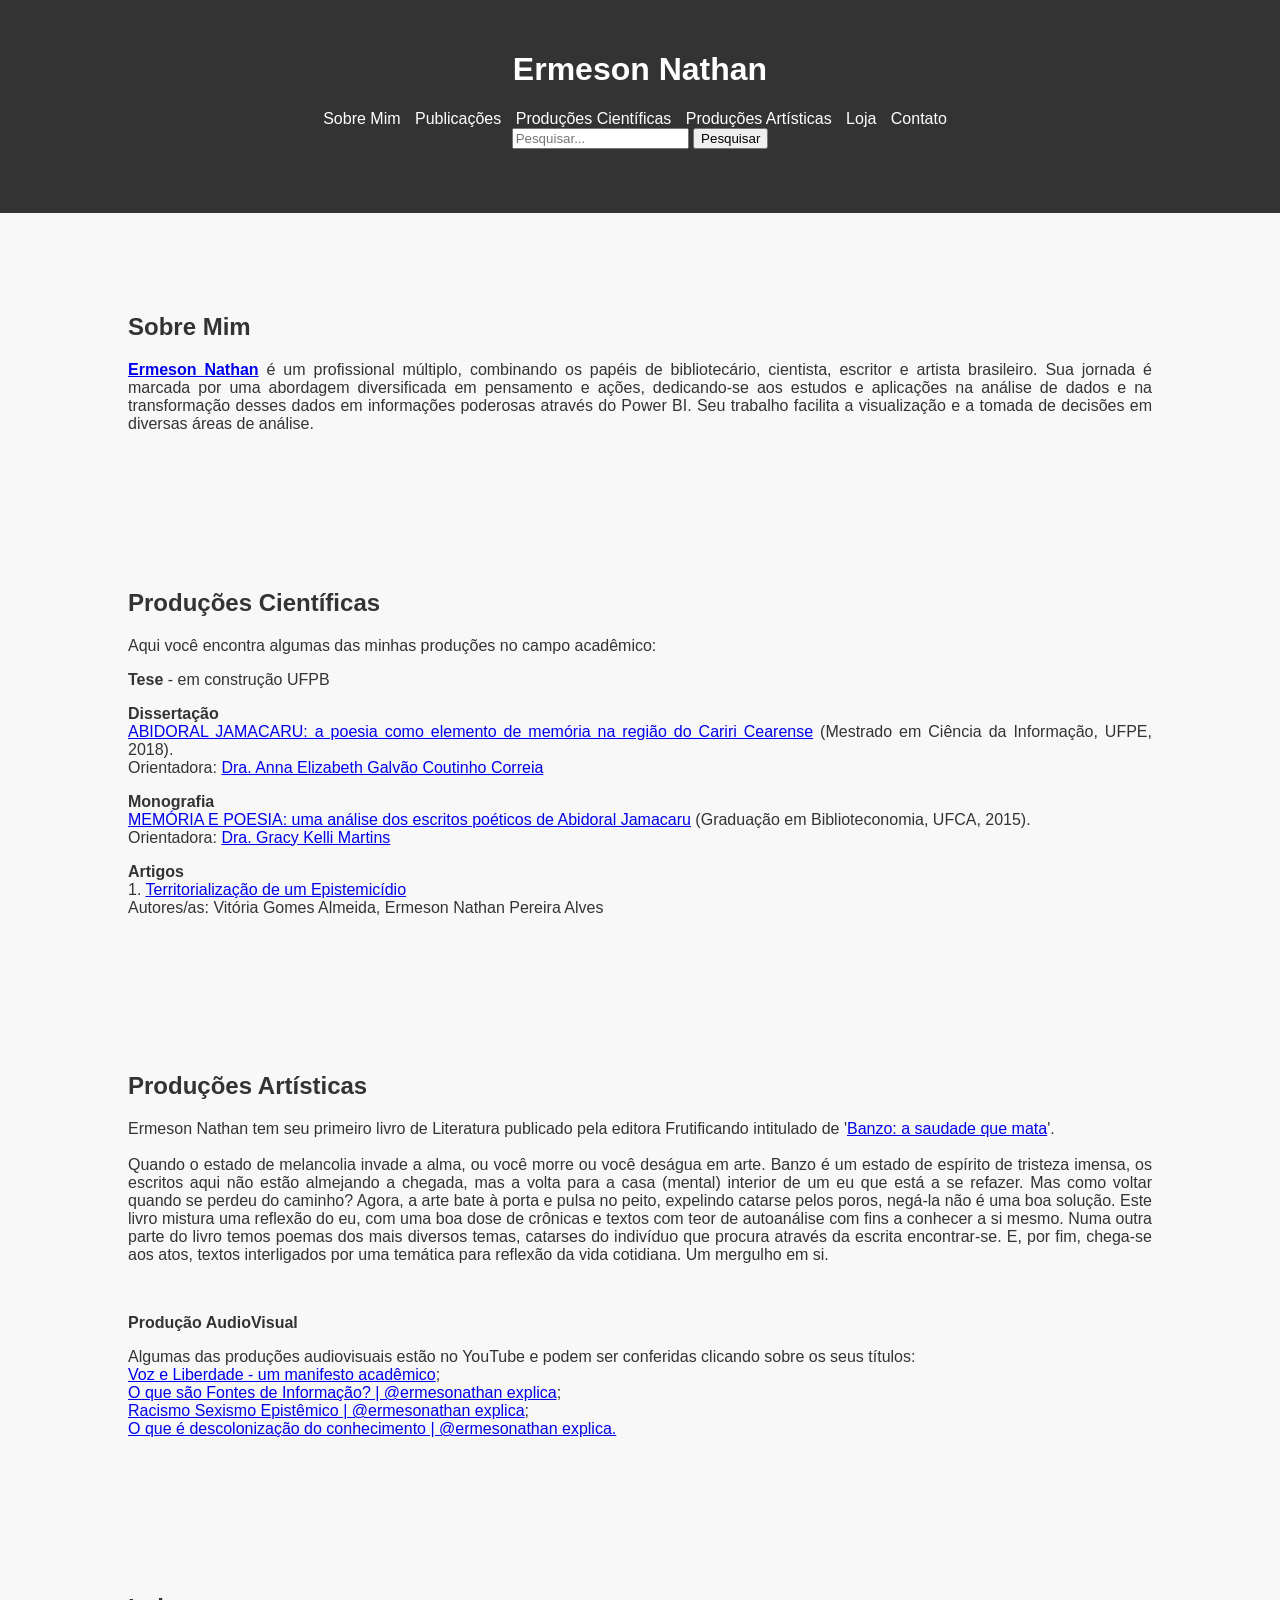
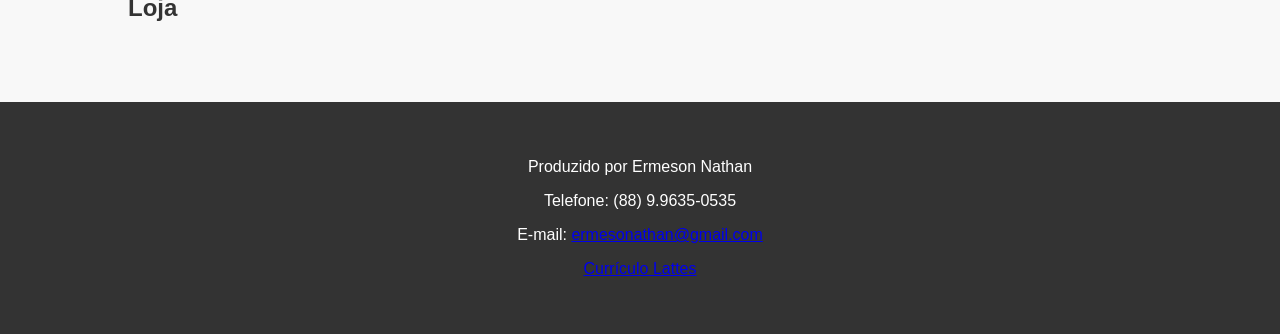
<file: index.html>
<!DOCTYPE html>
<html lang="pt-br">
<head>
    <meta charset="UTF-8">
    <meta name="viewport" content="width=device-width, initial-scale=1.0">
    <title>Ermeson Nathan</title>
    <link rel="stylesheet" href="styles.css">
    <style>
        /* Estilos CSS adicionados inline para demonstração */
        body {
            font-family: Arial, sans-serif;
            margin: 0;
            padding: 0;
            background-color: #f8f8f8;
            color: #333;
        }
        .container {
            width: 80%;
            max-width: 1200px;
            margin: 0 auto;
            padding: 20px;
        }
        header {
            background-color: #333;
            color: #fff;
            padding: 10px 0;
            text-align: center;
        }
        nav ul {
            list-style: none;
            padding: 0;
        }
        nav ul li {
            display: inline;
            margin-right: 10px;
        }
        nav ul li a {
            color: #fff;
            text-decoration: none;
            transition: color 0.3s ease;
        }
        nav ul li a:hover {
            color: #ddd;
        }
        main {
            padding-top: 20px;
        }
        section {
            padding: 40px 0;
        }
        footer {
            background-color: #333;
            color: #fff;
            text-align: center;
            padding: 20px 0;
        }
        .btn {
            display: inline-block;
            padding: 10px 20px;
            color: #fff;
            text-decoration: none;
            border-radius: 5px;
            transition: background-color 0.3s ease;
        }
        .btn.green {
            background-color: #4CAF50; /* Verde para o botão no rodapé */
        }
        .btn.green:hover {
            background-color: #45a049;
        }
        .justificado {
            text-align: justify;
        }
    </style>
</head>
<body>

    <!-- Cabeçalho -->
    <header>
        <div class="container">
            <h1>Ermeson Nathan</h1>
            <nav>
                <ul>
                    <li><a href="#sobre-mim">Sobre Mim</a></li>
                    <li><a href="publicacoes.html">Publicações</a></li>
                    <li><a href="#producoes-cientificas">Produções Científicas</a></li>
                    <li><a href="#producoes-artisticas">Produções Artísticas</a></li>
                    <li><a href="#loja">Loja</a></li>
                    <li><a href="#" onclick="window.open('contato.html', '_blank')">Contato</a></li>
                    <li>
                        <form action="/search" method="get">
                            <input type="text" name="q" placeholder="Pesquisar..." aria-label="Pesquisar no site">
                            <button type="submit">Pesquisar</button>
                        </form>
                    </li>
                </ul>
            </nav>
        </div>
    </header>

    <!-- Conteúdo Principal -->
    <main>
        <!-- Seção Sobre Mim -->
        <section id="sobre-mim" class="section">
            <div class="container">
                <h2>Sobre Mim</h2>
                <p class="justificado">
                    <a href="https://www.linkedin.com/in/ermeson-nathan-a84564169/?trk=public_profile_browsemap_mini-profile_title&originalSubdomain=br" target="_blank"><strong>Ermeson Nathan</strong></a>
                    é um profissional múltiplo, combinando os papéis de bibliotecário, cientista, escritor e artista brasileiro. Sua jornada é marcada por uma abordagem diversificada em pensamento e ações, dedicando-se aos estudos e aplicações na análise de dados e na transformação desses dados em informações poderosas através do Power BI. Seu trabalho facilita a visualização e a tomada de decisões em diversas áreas de análise.
                </p>
            </div>
        </section>

        <!-- Seção Produções Científicas -->
        <section id="producoes-cientificas" class="section">
            <div class="container">
                <h2>Produções Científicas</h2>
                <p class="justificado">Aqui você encontra algumas das minhas produções no campo acadêmico:</p>
                <p class="justificado"><strong>Tese</strong> - em construção UFPB</p>
                <p class="justificado"><strong>Dissertação</strong><br>
                    <a href="https://repositorio.ufpe.br/bitstream/123456789/29690/1/DISSERTA%C3%87%C3%83O%20Emerson%20Nathan%20Pereira%20Alves.pdf" target="_blank">ABIDORAL JAMACARU: a poesia como elemento de memória na região do Cariri Cearense</a> (Mestrado em Ciência da Informação, UFPE, 2018).<br>
                    Orientadora: <a href="http://lattes.cnpq.br/7416324505673009" target="_blank">Dra. Anna Elizabeth Galvão Coutinho Correia</a>
                </p>
                <p class="justificado"><strong>Monografia</strong><br>
                    <a href="https://sites.ufca.edu.br/biblioteconomia/wp-content/uploads/sites/11/2019/04/2015-ERMESON-NATHAN-PEREIRA-ALVES.pdf" target="_blank">MEMÓRIA E POESIA: uma análise dos escritos poéticos de Abidoral Jamacaru</a> (Graduação em Biblioteconomia, UFCA, 2015).<br>
                    Orientadora: <a href="http://lattes.cnpq.br/7431498333122929" target="_blank">Dra. Gracy Kelli Martins</a>
                </p>
                <p class="justificado"><strong>Artigos</strong><br>
                    1. <a href="https://periodicos.ufca.edu.br/ojs/index.php/folhaderosto/article/view/665" target="_blank">Territorialização de um Epistemicídio</a><br>
                        Autores/as: Vitória Gomes Almeida, Ermeson Nathan Pereira Alves
                </p>
            </div>
        </section>

        <!-- Seção Produções Artísticas -->
        <section id="producoes-artisticas" class="section">
            <div class="container">
                <h2>Produções Artísticas</h2>
                <p class="justificado">
                    Ermeson Nathan tem seu primeiro livro de Literatura publicado pela editora Frutificando intitulado de '<a href="https://www.editorafrutificando.com.br/banzo" target="_blank">Banzo: a saudade que mata</a>'. 
                    <br><br>
                    Quando o estado de melancolia invade a alma, ou você morre ou você deságua em arte. Banzo é um estado de espírito de tristeza imensa, os escritos aqui não estão almejando a chegada, mas a volta para a casa (mental) interior de um eu que está a se refazer. Mas como voltar quando se perdeu do caminho? Agora, a arte bate à porta e pulsa no peito, expelindo catarse pelos poros, negá-la não é uma boa solução. Este livro mistura uma reflexão do eu, com uma boa dose de crônicas e textos com teor de autoanálise com fins a conhecer a si mesmo. Numa outra parte do livro temos poemas dos mais diversos temas, catarses do indivíduo que procura através da escrita encontrar-se. E, por fim, chega-se aos atos, textos interligados por uma temática para reflexão da vida cotidiana. Um mergulho em si.
                </p>
                <br>
                <p class="justificado"><strong>Produção AudioVisual</strong></p>
                <p class="justificado">
                    Algumas das produções audiovisuais estão no YouTube e podem ser conferidas clicando sobre os seus títulos:<br>
                    <a href="https://www.youtube.com/watch?v=mT8QmXlHS0E" target="_blank">Voz e Liberdade - um manifesto acadêmico</a>;<br>
                    <a href="https://www.youtube.com/watch?v=RJ3_S00EmUE" target="_blank">O que são Fontes de Informação? | @ermesonathan explica</a>;<br>
                    <a href="https://www.youtube.com/watch?v=st3xVACVNAI&t=5s" target="_blank">Racismo Sexismo Epistêmico | @ermesonathan explica</a>;<br>
                    <a href="https://www.youtube.com/watch?v=-dX4ReKh34E" target="_blank">O que é descolonização do conhecimento | @ermesonathan explica.</a>
                </p>
            </div>
        </section>

        <!-- Seção Loja -->
        <section id="loja" class="section">
            <div class="container">
                <h2>Loja</h2>
                <!-- Conteúdo da Loja -->
            </div>
        </section>

    </main>

    <!-- Rodapé -->
    <footer>
        <div class="container">
            <p>Produzido por Ermeson Nathan</p>
            <p>Telefone: (88) 9.9635-0535</p>
            <p>E-mail: <a href="mailto:ermesonathan@gmail.com">ermesonathan@gmail.com</a></p>
            <p><a href="http://lattes.cnpq.br/3595152758580670" target="_blank">Currículo Lattes</a></p>
        </div>
    </footer>

    <!-- Formulário de Contato (Oculto) -->
    <div id="formulario-contato" style="display: none;">
        <h2>Entre em Contato</h2>
        <form name="contatoForm" onsubmit="return validarFormulario()">
            <label for="nome">Nome *</label>
            <input type="text" id="nome" name="nome" required><br><br>
            <label for="email">E-mail *</label>
            <input type="email" id="email" name="email" required><br><br>
            <label for="telefone">Telefone</label>
            <input type="text" id="telefone" name="telefone"><br><br>
            <label for="selecao">Selecione um campo *</label>
            <select id="selecao" name="selecao" required>
                <option value="informacao">Informação</option>
                <option value="sugestao">Sugestão</option>
            </select><br><br>
            <label for="mensagem">Mensagem *</label>
            <textarea id="mensagem" name="mensagem" rows="4" required></textarea><br><br>
            <button type="submit">Enviar</button>
            <p><strong>Nota:</strong> Preenchimento de campo obrigatório *</p>
        </form>
    </div>

</body>
</html>
</file>
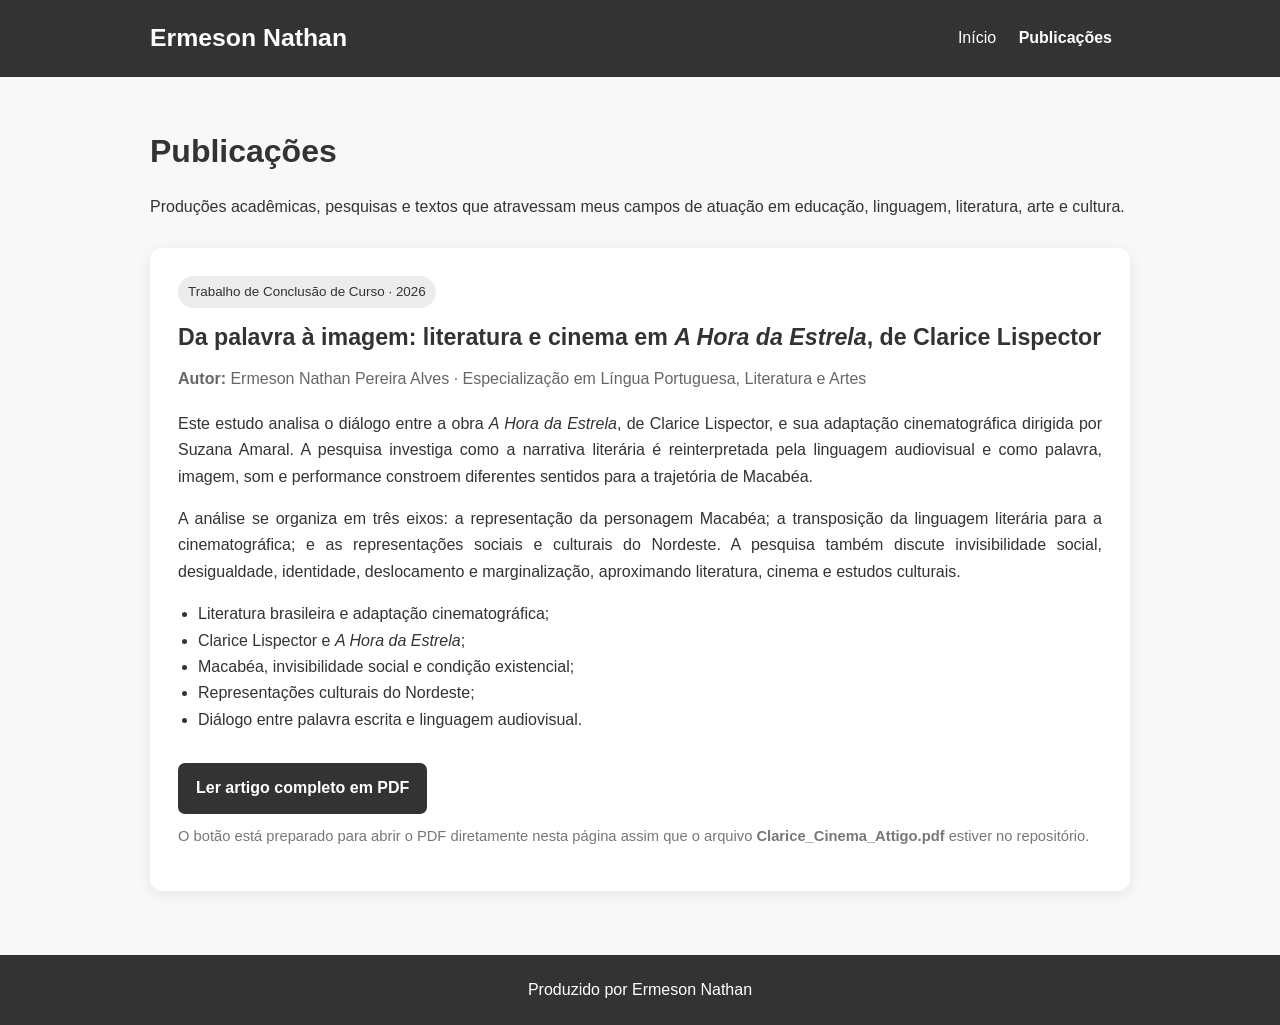
<file: publicacoes.html>
<!DOCTYPE html>
<html lang="pt-br">
<head>
  <meta charset="UTF-8">
  <meta name="viewport" content="width=device-width, initial-scale=1.0">
  <title>Publicações | Ermeson Nathan</title>
  <meta name="description" content="Publicações acadêmicas e produção intelectual de Ermeson Nathan.">
  <style>
    *{box-sizing:border-box}
    body{margin:0;font-family:Arial,sans-serif;background:#f8f8f8;color:#333;line-height:1.65}
    header{background:#333;color:#fff;padding:18px 0}
    .container{width:88%;max-width:980px;margin:0 auto}
    header .topo{display:flex;align-items:center;justify-content:space-between;gap:18px;flex-wrap:wrap}
    header h1{font-size:1.55rem;margin:0}
    nav a{color:#fff;text-decoration:none;margin-right:18px}
    nav a:hover{text-decoration:underline}
    main{padding:48px 0 64px}
    .intro{margin-bottom:28px}
    .intro h2{font-size:2rem;margin:0 0 8px}
    .card{background:#fff;border-radius:12px;padding:28px;box-shadow:0 3px 14px rgba(0,0,0,.08);margin-top:22px}
    .tag{display:inline-block;background:#ececec;border-radius:999px;padding:5px 10px;font-size:.84rem;margin-bottom:14px}
    .card h3{font-size:1.45rem;line-height:1.3;margin:0 0 14px}
    .meta{color:#666;margin:0 0 18px}
    .resumo{text-align:justify}
    .eixos{padding-left:20px}
    .btn{display:inline-block;margin-top:14px;padding:12px 18px;border-radius:7px;background:#333;color:#fff;text-decoration:none;font-weight:bold}
    .btn:hover{background:#555}
    .nota{font-size:.92rem;color:#777;margin-top:10px}
    footer{background:#333;color:#fff;text-align:center;padding:22px 0}
    @media(max-width:640px){.card{padding:20px}.intro h2{font-size:1.65rem}}
  </style>
</head>
<body>
  <header>
    <div class="container topo">
      <h1>Ermeson Nathan</h1>
      <nav>
        <a href="index.html">Início</a>
        <a href="publicacoes.html"><strong>Publicações</strong></a>
      </nav>
    </div>
  </header>

  <main class="container">
    <section class="intro">
      <h2>Publicações</h2>
      <p>Produções acadêmicas, pesquisas e textos que atravessam meus campos de atuação em educação, linguagem, literatura, arte e cultura.</p>
    </section>

    <article class="card">
      <span class="tag">Trabalho de Conclusão de Curso · 2026</span>
      <h3>Da palavra à imagem: literatura e cinema em <em>A Hora da Estrela</em>, de Clarice Lispector</h3>
      <p class="meta"><strong>Autor:</strong> Ermeson Nathan Pereira Alves · Especialização em Língua Portuguesa, Literatura e Artes</p>

      <p class="resumo">
        Este estudo analisa o diálogo entre a obra <em>A Hora da Estrela</em>, de Clarice Lispector,
        e sua adaptação cinematográfica dirigida por Suzana Amaral. A pesquisa investiga como a
        narrativa literária é reinterpretada pela linguagem audiovisual e como palavra, imagem, som
        e performance constroem diferentes sentidos para a trajetória de Macabéa.
      </p>

      <p class="resumo">
        A análise se organiza em três eixos: a representação da personagem Macabéa; a transposição
        da linguagem literária para a cinematográfica; e as representações sociais e culturais do
        Nordeste. A pesquisa também discute invisibilidade social, desigualdade, identidade,
        deslocamento e marginalização, aproximando literatura, cinema e estudos culturais.
      </p>

      <ul class="eixos">
        <li>Literatura brasileira e adaptação cinematográfica;</li>
        <li>Clarice Lispector e <em>A Hora da Estrela</em>;</li>
        <li>Macabéa, invisibilidade social e condição existencial;</li>
        <li>Representações culturais do Nordeste;</li>
        <li>Diálogo entre palavra escrita e linguagem audiovisual.</li>
      </ul>

      <a class="btn" href="Clarice_Cinema_Attigo.pdf" target="_blank" rel="noopener">Ler artigo completo em PDF</a>
      <p class="nota">O botão está preparado para abrir o PDF diretamente nesta página assim que o arquivo <strong>Clarice_Cinema_Attigo.pdf</strong> estiver no repositório.</p>
    </article>
  </main>

  <footer>
    <div class="container">Produzido por Ermeson Nathan</div>
  </footer>
</body>
</html>
</file>
<file: styles.css>
body {
    font-family: Arial, sans-serif;
    margin: 0;
    padding: 0;
    background-color: #f8f8f8;
    color: #333;
}

.container {
    width: 80%;
    max-width: 1200px;
    margin: 0 auto;
    padding: 20px;
}

header {
    background-color: #333;
    color: #fff;
    padding: 10px 0;
    text-align: center;
}

nav ul {
    list-style: none;
    padding: 0;
}

nav ul li {
    display: inline;
    margin-right: 10px;
}

nav ul li a {
    color: #fff;
    text-decoration: none;
    transition: color 0.3s ease;
}

nav ul li a:hover {
    color: #ddd;
}

main {
    padding-top: 20px;
}

section {
    padding: 40px 0;
}

footer {
    background-color: #333;
    color: #fff;
    text-align: center;
    padding: 20px 0;
}

.btn {
    display: inline-block;
    padding: 10px 20px;
    color: #fff;
    text-decoration: none;
    border-radius: 5px;
    transition: background-color 0.3s ease;
}

.btn.green {
    background-color: #4CAF50; /* Verde para o botão no rodapé */
}

.btn.green:hover {
    background-color: #45a049;
}
</file>
